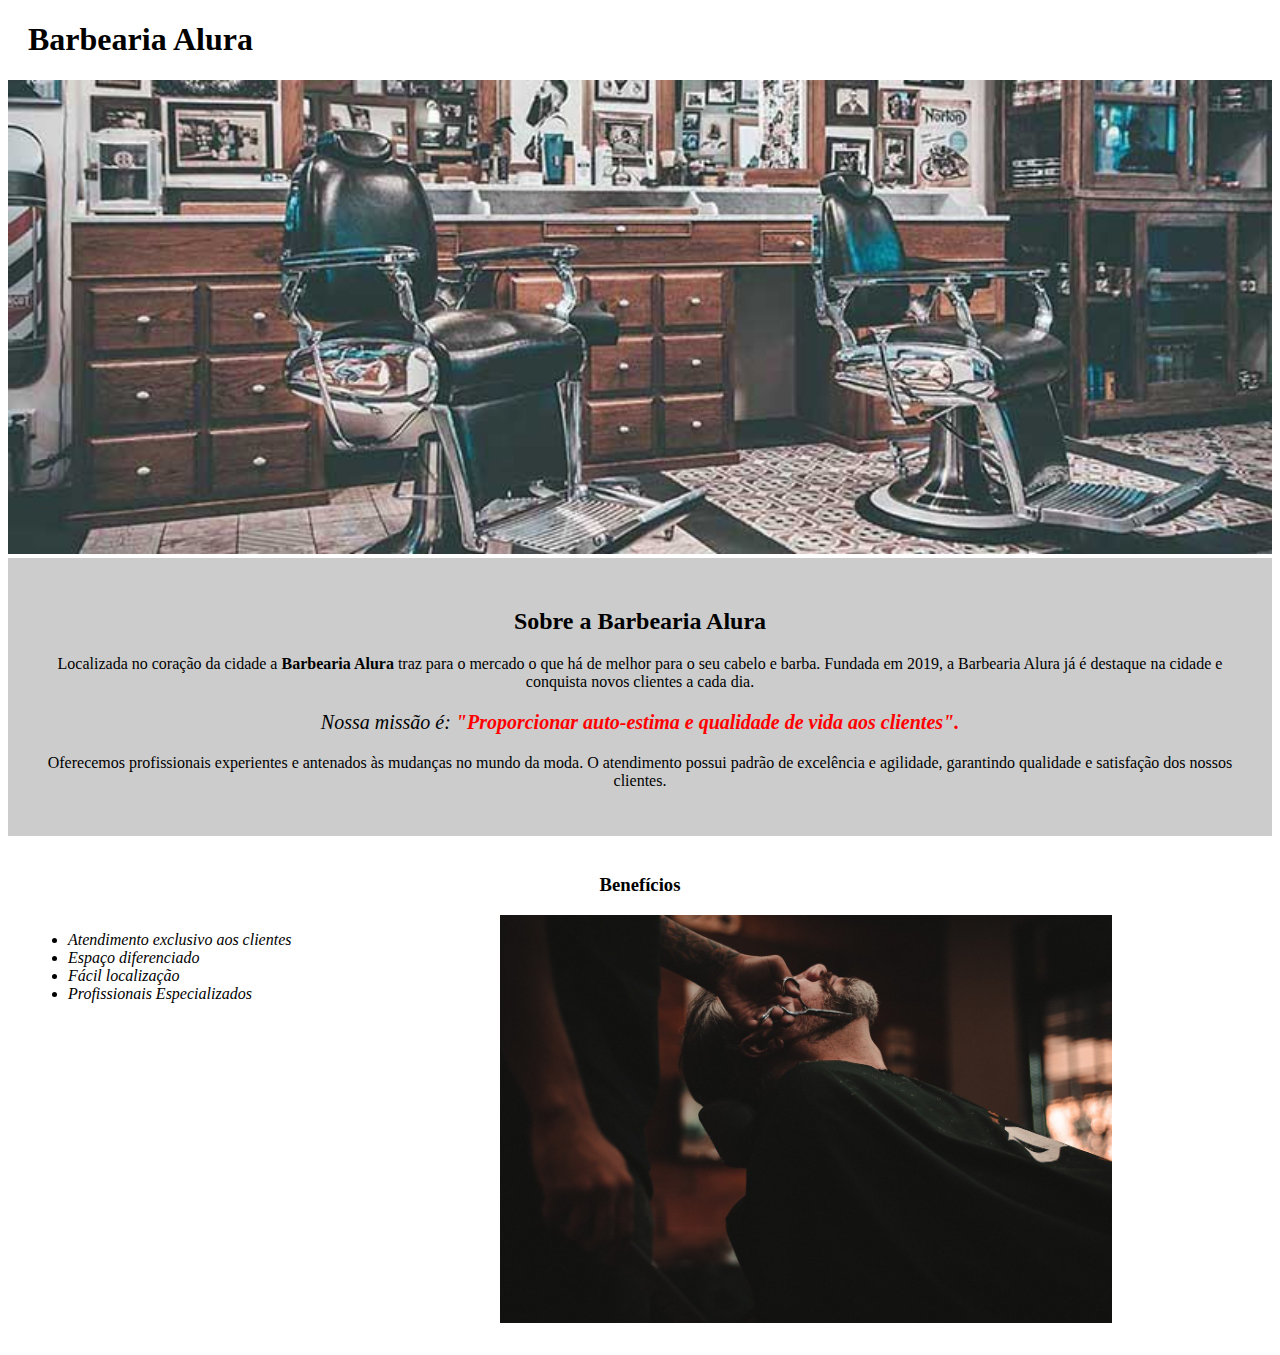
<file: ex01/index.html>
<!DOCTYPE html> <!--Indica que é uma versão 5 de html-->
<html lang="pt-br">
<head> <!-- Onde passamos as informações para o navegador-->
    <meta charset="UTF-8"> <!-- tag meta com atributo charset, dicionário UTF-8 com todos os caracteres usados na maior parte do mundo-->
    <meta http-equiv="X-UA-Compatible" content="IE=edge">
    <meta name="viewport" content="width=device-width, initial-scale=1.0">
    <link rel="stylesheet" href="style.css">
    <title>Barbearia Alura</title>
</head>

<body>
    <header>
        <h1 class="titulo-principal">Barbearia Alura</h1>
    </header>
    <img id="banner" src="banner.jpg" alt="Banner da Barbearia Alura">
    
    <div class="principal">
        <h2 class="titulo-centralizado">Sobre a Barbearia Alura</h2>
        <p>Localizada no coração da cidade a <strong>Barbearia Alura</strong> traz para o mercado o que há de melhor para o seu cabelo e barba. Fundada em 2019, a Barbearia Alura já é destaque na cidade e conquista novos clientes a cada dia.</p>
        
        <p id="missao"><em>Nossa missão é: <strong>"Proporcionar auto-estima e qualidade de vida aos clientes".</strong></em></p>
        
        <p>Oferecemos profissionais experientes e antenados às mudanças no mundo da moda. O atendimento possui padrão de excelência e agilidade, garantindo qualidade e satisfação dos nossos clientes.</p>
    </div>

    <div class="beneficios">
        <h3 class="titulo-centralizado">Benefícios</h3>
        <ul>
            <li class="itens">Atendimento exclusivo aos clientes</li>
            <li class="itens">Espaço diferenciado</li>
            <li class="itens">Fácil localização</li>
            <li class="itens">Profissionais Especializados</li>
        </ul>
        <img src="beneficios.jpg" alt="Benefícios Barbearia Alura" class="imagembeneficios">
    </div>
</body>

</html>
</file>
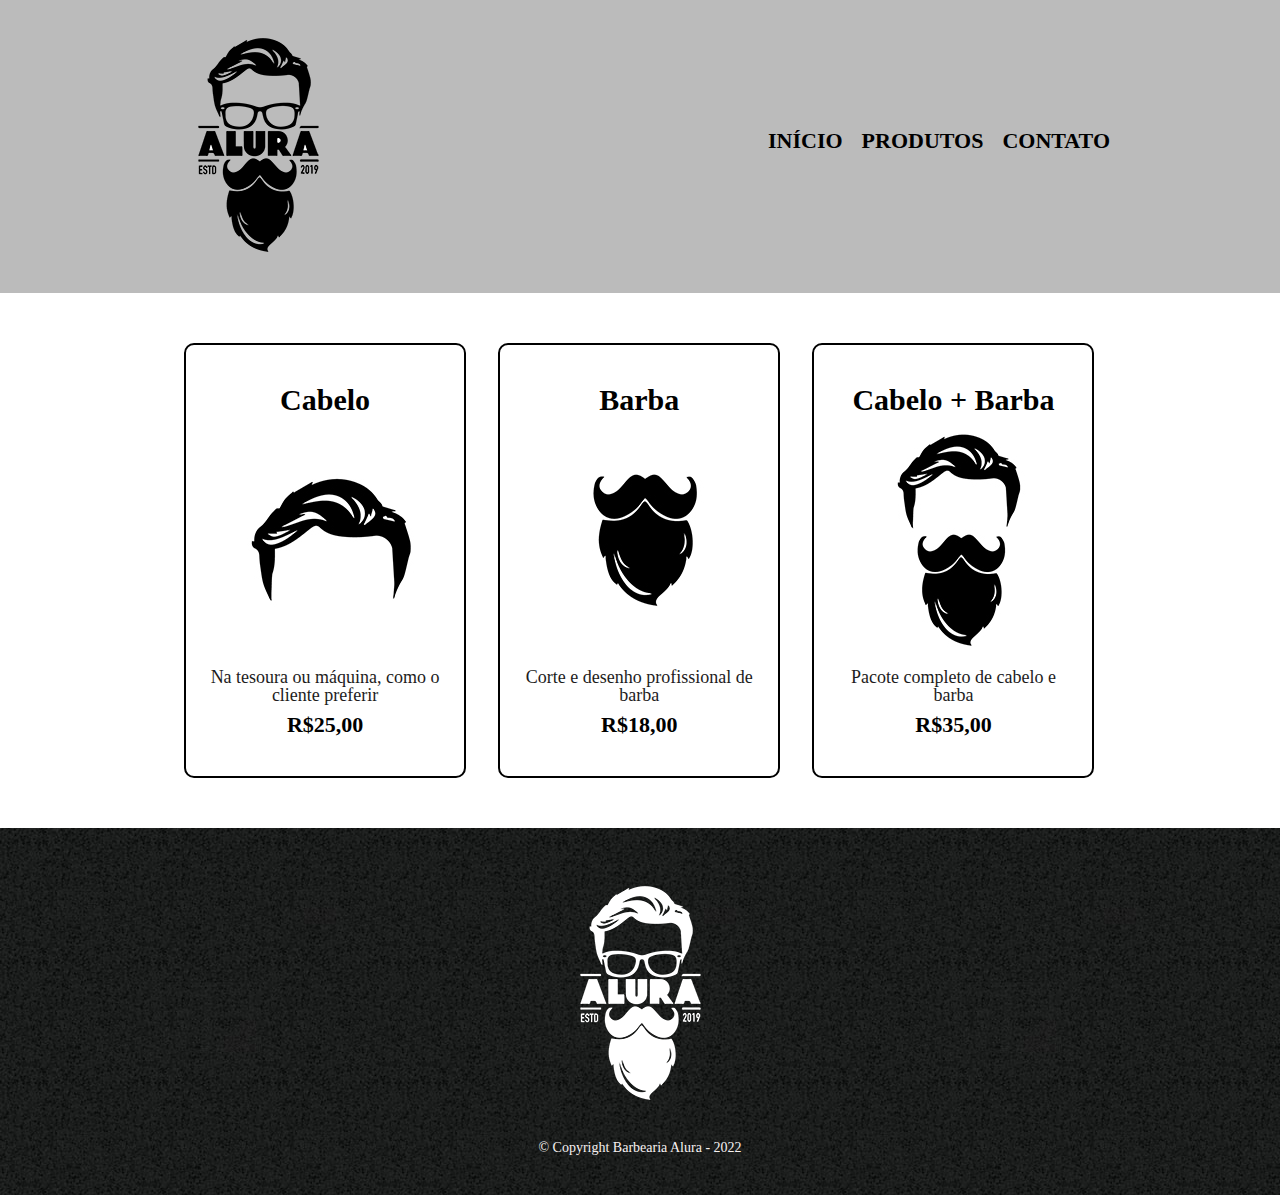
<file: ex02/produtos.html>
<!DOCTYPE html>
<html lang="pt-br">
<head>
    <meta charset="UTF-8">
    <meta http-equiv="X-UA-Compatible" content="IE=edge">
    <meta name="viewport" content="width=device-width, initial-scale=1.0">
    <link rel="stylesheet" href="reset.css"> <!-- O reset tem que vir 1º, pois 1ª "limpa", depois colocamos nosso estilo-->
    <link rel="stylesheet" href="produtos.css">
    <title>Produtos - Barbearia Alura</title>
</head>
<body>
    <header>
        <div class="caixa"> <!-- div necessária para abrigar nossa imagem e menu permitindo o posicionamento centralizado dos 2 elementos-->
            <h1><img src="images/logo.png" alt="Logo Barbearia Alura"></h1>
            
            <nav>
                <ul class="navegacao">
                    <li><a href="index.html">Início</a></li>
                    <li><a href="produtos.html">Produtos</a></li>
                    <li><a href="contato.html">Contato</a></li>
                </ul>
            </nav>
        </div>

    </header>

    <main> 
        <ul class="produtos">
            <li>
                <h2>Cabelo</h2>
                <img src="images/cabelo.jpg" alt="">
                <p class="produto-descricao">Na tesoura ou máquina, como o cliente preferir</p>
                <p class="produto-preco">R$25,00</p>
            </li>
            <li>
                <h2>Barba</h2>
                <img src="images/barba.jpg" alt="">
                <p class="produto-descricao">Corte e desenho profissional de barba</p>
                <p class="produto-preco">R$18,00</p>
            </li>
            <li>
                <h2>Cabelo + Barba</h2>
                <img src="images/cabelo+barba.jpg" alt="">
                <p class="produto-descricao">Pacote completo de cabelo e barba</p>
                <p class="produto-preco">R$35,00</p>
            </li>
        </ul>
    </main>

    <footer>
        <img src="images/logo-branco.png" alt="">
        <p class="copyright">&copy; Copyright Barbearia Alura - 2022 </p>
    </footer>
</body>
</html>
</file>
<file: ex01/style.css>
body {
    background: #FFF;
}

#banner {
    width: 100%; /*largura da imagem ocupando 100% do body*/
}

.principal {
    background: #ccc;
    padding: 30px;
}

.titulo-principal {
    padding-left: 20px;
}

.titulo-centralizado{
    text-align: center;
}

p {
    text-align: center;
}

#missao {
    font-size: 20px;
}

em strong {
    color:#FF0000;
}

.itens {
    font-style: italic;
}

.beneficios {
    background: #FFF;
    padding: 20px;
}

ul {
    display: inline-block;
    vertical-align: top;
    width: 20%;
    margin-right: 15%;
}
.imagembeneficios {
    
    width: 50%; /*a imagem terá 50% da largura de body*/
}

/*mesmo que eu diminua a largura de um elemento block, ele ainda vai tomar toda a linha, impossibilitando que vc alinhe outros elementos na mesma linha, como uma imagem.
o inline-block ocupa só o tamanho do seu conteúdo mas deixa mexer na largura e espaçamentos
todo os elementos são alinhados pela linha de baixo do container, pra mudar isso podemos usar a propriedade vertical-align:top*/
</file>
<file: ex02/produtos.css>
header {
    background: #BBB;
    padding: 20px 0; /*colocamos o padding pra deixar tudo dentro dele nesses limites*/
}

.caixa {
    position: relative; /*foi necessário para que os 2 elementos fiquem dentro da caixa, por conta do position absolute de nav*/
    width: 940px; /*largura usada pois a maioria das boas resoluções da web abrigam esse valor*/
    margin: 0 auto; /*tornou a caixa centralizada*/
   
}

nav {
    position: absolute;
    top: 110px;
    right: 0;

}


nav li { /*todos os itens da lista que estão dentro da tag de navegação vão ter display inline*/
    display: inline;
    margin: 0 0 0 15px; /*espaço na esquerda de cada li*/


}

nav a { 
    text-transform: uppercase; /*textos em maiúsculo. Aqui alteramos o comportamento visual do html e não a estrutura. Não podemos escrever algo em maiúsculo direto*/
    color: #000;
    font-weight: bold;
    font-size: 22px;
    text-decoration: none; 
}

nav a:hover { /*quando o mouse estiver por cima dos links do menu de navegação*/
    color: #C78C19;
    text-decoration: underline;
}

.produtos { /*centralizando conteuúdo*/
    width: 940px;
    margin: 0 auto;
    padding: 50px 0;  
}

.produtos li {
    display: inline-block;/*itens un ao lado do outro, ocupando apenas o tamanho total deles mesmos*/
    vertical-align: top;
    text-align: center;
    width: 30%; /*cada item ocupará 30% da tela. os 3 90%, sobrando 10%*/
    margin: 0 1.5%;
    padding: 40px 20px;
    box-sizing: border-box;
    border: 2px solid #000;
    border-radius: 10px;
}

.produtos li:hover {
    border-color: #C78C19;
    
}
.produtos li:active { /*active: quando o mouse estiver com o botão segurado*;*/
    border-color: #088C19;
}

.produtos li:hover h2 { /* Eu quero que o h2, quando o mouse estiver por cima do “li” dos produtos, ele tenha o tamanho de fonte de 40 pixels.*/
    font-size:34px ; 
}

.produtos h2 {
    font-size: 30px;
    font-weight: bold;
}

.produto-descricao {
    font-size: 18px;
    color: rgb(29, 28, 28);
}

.produto-preco {
    font-size: 22px;
    font-weight: bold;
    margin-top: 10px;
}

footer {
    text-align: center;
    background: url("images/bg.jpg");
    padding: 40px 0 ;
}

.copyright {
    color: rgb(247, 241, 241);
    font-size: 14px;
    margin: 20px 0 0;
}
</file>
